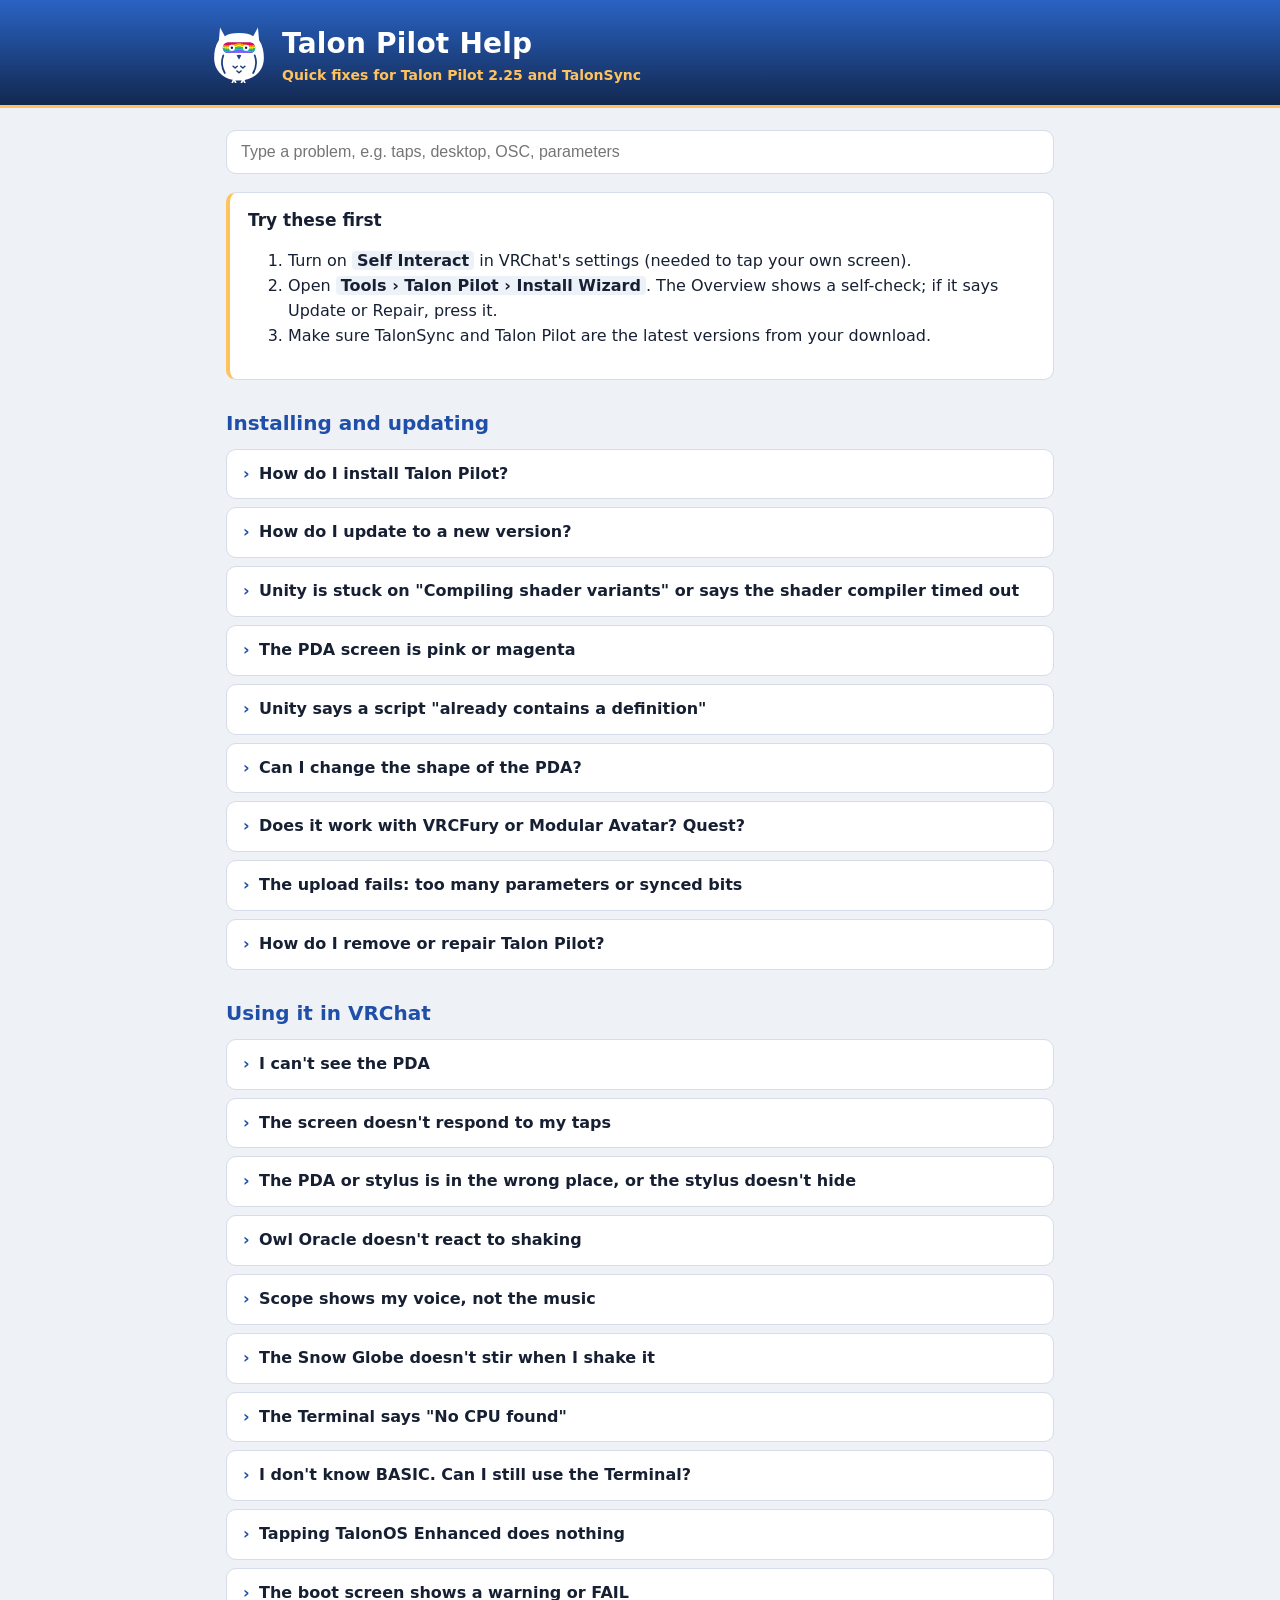
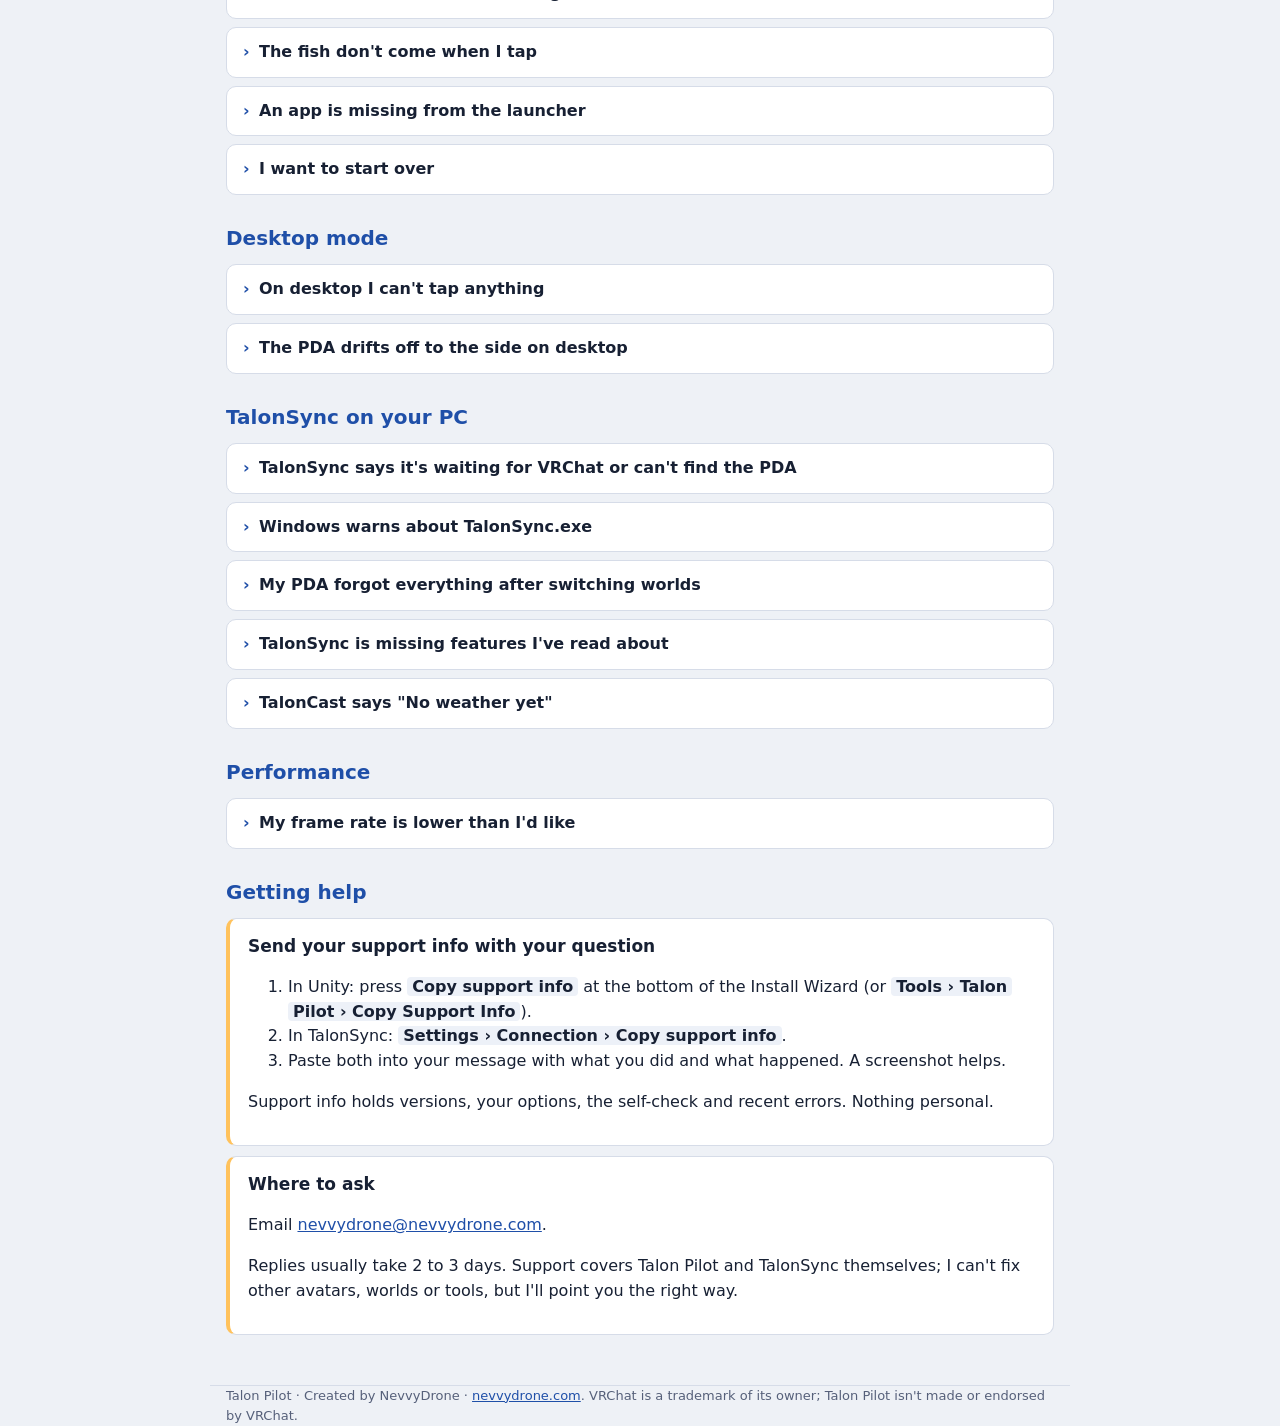
<file: Documentation/Talon_Pilot_Help.html>
<!doctype html>
<html lang="en">
<head>
<meta charset="utf-8">
<meta name="viewport" content="width=device-width, initial-scale=1">
<title>Talon Pilot Help</title>
<meta name="description" content="Fixes for common Talon Pilot and TalonSync problems, and how to get help.">
<style>
:root {
  --bg: #eef1f6; --card: #ffffff; --ink: #172033; --dim: #56607a; --line: #d6dce8;
  --navy: #122850; --blue: #1f4fa8; --gold: #ffc25c; --hint: #f6f8fc; --code: #edf1f8;
}
@media (prefers-color-scheme: dark) {
  :root:not([data-theme="light"]) { --bg: #12161f; --card: #1b2130; --ink: #e4e8f0; --dim: #9aa4b8; --line: #2b3346; --blue: #7aa7ff; --hint: #161b27; --code: #232b3d; }
}
:root[data-theme="dark"] { --bg: #12161f; --card: #1b2130; --ink: #e4e8f0; --dim: #9aa4b8; --line: #2b3346; --blue: #7aa7ff; --hint: #161b27; --code: #232b3d; }
* { box-sizing: border-box; }
body { margin: 0; background: var(--bg); color: var(--ink); font: 16px/1.55 system-ui, -apple-system, "Segoe UI", Roboto, sans-serif; }
header { background: linear-gradient(180deg, #2a63c4, var(--navy)); color: #fff; border-bottom: 3px solid var(--gold); }
.wrap { max-width: 860px; margin: 0 auto; padding: 0 16px; }
.top { display: flex; align-items: center; gap: 14px; padding: 22px 0 18px; }
.top svg { width: 58px; height: 58px; color: #fff; flex: none; }
h1 { margin: 0; font-size: 28px; letter-spacing: .2px; }
.sub { color: var(--gold); font-weight: 600; font-size: 14px; }
.search { margin: 0 0 18px; }
.search input { width: 100%; padding: 12px 14px; font-size: 16px; border-radius: 10px; border: 1px solid var(--line); background: var(--card); color: var(--ink); }
main.wrap { padding: 22px 16px 40px; }
h2 { font-size: 20px; margin: 28px 0 10px; color: var(--blue); }
details { background: var(--card); border: 1px solid var(--line); border-radius: 10px; margin: 8px 0; }
summary { cursor: pointer; padding: 12px 16px; font-weight: 600; list-style: none; }
summary::-webkit-details-marker { display: none; }
summary::before { content: "›"; display: inline-block; width: 1em; color: var(--blue); transition: transform .15s; }
details[open] summary::before { transform: rotate(90deg); }
.a { padding: 0 16px 14px 34px; }
.a p { margin: 6px 0; }
.a ol, .a ul { margin: 6px 0; padding-left: 22px; }
b.k { background: var(--code); border-radius: 4px; padding: 0 5px; font-weight: 600; overflow-wrap: anywhere; -webkit-box-decoration-break: clone; box-decoration-break: clone; }
.box { background: var(--card); border: 1px solid var(--line); border-left: 4px solid var(--gold); border-radius: 10px; padding: 14px 18px; margin: 10px 0; }
.box h3 { margin: 0 0 6px; font-size: 17px; }
.none { display: none; color: var(--dim); padding: 10px 0; }
footer { color: var(--dim); font-size: 13px; padding: 20px 0 40px; border-top: 1px solid var(--line); }
a { color: var(--blue); }
</style>
</head>
<body>
<header><div class="wrap top">
  <svg viewBox="60 64 392 392" aria-hidden="true"><mask id="owlcut"> <rect x="0" y="0" width="512" height="512" fill="white"/> <rect x="146" y="176" width="220" height="70" rx="35" fill="black"/> <circle cx="208" cy="211" r="21" fill="white"/> <circle cx="304" cy="211" r="21" fill="white"/> <circle cx="208" cy="211" r="8" fill="black"/> <circle cx="304" cy="211" r="8" fill="black"/> <path d="M240 262 Q256 256 272 262 L256 292 Z" fill="black"/> <path d="M150 262 C 136 300 138 344 160 382" fill="none" stroke="black" stroke-width="12" stroke-linecap="round"/> <path d="M362 262 C 376 300 374 344 352 382" fill="none" stroke="black" stroke-width="12" stroke-linecap="round"/> <g fill="none" stroke="black" stroke-width="10" stroke-linecap="round" stroke-linejoin="round"> <path d="M216 336 l14 12 l14 -12"/><path d="M268 336 l14 12 l14 -12"/> <path d="M242 368 l14 12 l14 -12"/> </g> </mask> <g mask="url(#owlcut)" fill="currentColor"> <path d="M256 112 C 300 112 330 120 352 134 L 384 74 L 392 160 C 416 196 424 236 424 280 C 424 372 352 432 256 432 C 160 432 88 372 88 280 C 88 236 96 196 120 160 L 128 74 L 160 134 C 182 120 212 112 256 112 Z"/> <path d="M214 426 l -10 24 h 12 l 6 -14 l 6 14 h 12 l -10 -24 Z"/> <path d="M276 426 l -10 24 h 12 l 6 -14 l 6 14 h 12 l -10 -24 Z"/> </g> <clipPath id="visorclip"><rect x="146" y="176" width="220" height="70" rx="35"/></clipPath> <g clip-path="url(#visorclip)"><rect x="145.80" y="159.50" width="14.15" height="32.07" fill="#FF004D"/><rect x="145.80" y="191.17" width="14.15" height="12.07" fill="#FFA300"/><rect x="145.80" y="202.83" width="14.15" height="12.07" fill="#FFEC27"/><rect x="145.80" y="214.50" width="14.15" height="12.07" fill="#00E436"/><rect x="145.80" y="226.17" width="14.15" height="12.07" fill="#29ADFF"/><rect x="145.80" y="237.83" width="14.15" height="32.07" fill="#8E5CFF"/><rect x="159.55" y="163.00" width="14.15" height="32.07" fill="#FF004D"/><rect x="159.55" y="194.67" width="14.15" height="12.07" fill="#FFA300"/><rect x="159.55" y="206.33" width="14.15" height="12.07" fill="#FFEC27"/><rect x="159.55" y="218.00" width="14.15" height="12.07" fill="#00E436"/><rect x="159.55" y="229.67" width="14.15" height="12.07" fill="#29ADFF"/><rect x="159.55" y="241.33" width="14.15" height="32.07" fill="#8E5CFF"/><rect x="173.30" y="163.00" width="14.15" height="32.07" fill="#FF004D"/><rect x="173.30" y="194.67" width="14.15" height="12.07" fill="#FFA300"/><rect x="173.30" y="206.33" width="14.15" height="12.07" fill="#FFEC27"/><rect x="173.30" y="218.00" width="14.15" height="12.07" fill="#00E436"/><rect x="173.30" y="229.67" width="14.15" height="12.07" fill="#29ADFF"/><rect x="173.30" y="241.33" width="14.15" height="32.07" fill="#8E5CFF"/><rect x="187.05" y="163.00" width="14.15" height="32.07" fill="#FF004D"/><rect x="187.05" y="194.67" width="14.15" height="12.07" fill="#FFA300"/><rect x="187.05" y="206.33" width="14.15" height="12.07" fill="#FFEC27"/><rect x="187.05" y="218.00" width="14.15" height="12.07" fill="#00E436"/><rect x="187.05" y="229.67" width="14.15" height="12.07" fill="#29ADFF"/><rect x="187.05" y="241.33" width="14.15" height="32.07" fill="#8E5CFF"/><rect x="200.80" y="159.50" width="14.15" height="32.07" fill="#FF004D"/><rect x="200.80" y="191.17" width="14.15" height="12.07" fill="#FFA300"/><rect x="200.80" y="202.83" width="14.15" height="12.07" fill="#FFEC27"/><rect x="200.80" y="214.50" width="14.15" height="12.07" fill="#00E436"/><rect x="200.80" y="226.17" width="14.15" height="12.07" fill="#29ADFF"/><rect x="200.80" y="237.83" width="14.15" height="32.07" fill="#8E5CFF"/><rect x="214.55" y="156.00" width="14.15" height="32.07" fill="#FF004D"/><rect x="214.55" y="187.67" width="14.15" height="12.07" fill="#FFA300"/><rect x="214.55" y="199.33" width="14.15" height="12.07" fill="#FFEC27"/><rect x="214.55" y="211.00" width="14.15" height="12.07" fill="#00E436"/><rect x="214.55" y="222.67" width="14.15" height="12.07" fill="#29ADFF"/><rect x="214.55" y="234.33" width="14.15" height="32.07" fill="#8E5CFF"/><rect x="228.30" y="152.50" width="14.15" height="32.07" fill="#FF004D"/><rect x="228.30" y="184.17" width="14.15" height="12.07" fill="#FFA300"/><rect x="228.30" y="195.83" width="14.15" height="12.07" fill="#FFEC27"/><rect x="228.30" y="207.50" width="14.15" height="12.07" fill="#00E436"/><rect x="228.30" y="219.17" width="14.15" height="12.07" fill="#29ADFF"/><rect x="228.30" y="230.83" width="14.15" height="32.07" fill="#8E5CFF"/><rect x="242.05" y="149.00" width="14.15" height="32.07" fill="#FF004D"/><rect x="242.05" y="180.67" width="14.15" height="12.07" fill="#FFA300"/><rect x="242.05" y="192.33" width="14.15" height="12.07" fill="#FFEC27"/><rect x="242.05" y="204.00" width="14.15" height="12.07" fill="#00E436"/><rect x="242.05" y="215.67" width="14.15" height="12.07" fill="#29ADFF"/><rect x="242.05" y="227.33" width="14.15" height="32.07" fill="#8E5CFF"/><rect x="255.80" y="149.00" width="14.15" height="32.07" fill="#FF004D"/><rect x="255.80" y="180.67" width="14.15" height="12.07" fill="#FFA300"/><rect x="255.80" y="192.33" width="14.15" height="12.07" fill="#FFEC27"/><rect x="255.80" y="204.00" width="14.15" height="12.07" fill="#00E436"/><rect x="255.80" y="215.67" width="14.15" height="12.07" fill="#29ADFF"/><rect x="255.80" y="227.33" width="14.15" height="32.07" fill="#8E5CFF"/><rect x="269.55" y="152.50" width="14.15" height="32.07" fill="#FF004D"/><rect x="269.55" y="184.17" width="14.15" height="12.07" fill="#FFA300"/><rect x="269.55" y="195.83" width="14.15" height="12.07" fill="#FFEC27"/><rect x="269.55" y="207.50" width="14.15" height="12.07" fill="#00E436"/><rect x="269.55" y="219.17" width="14.15" height="12.07" fill="#29ADFF"/><rect x="269.55" y="230.83" width="14.15" height="32.07" fill="#8E5CFF"/><rect x="283.30" y="156.00" width="14.15" height="32.07" fill="#FF004D"/><rect x="283.30" y="187.67" width="14.15" height="12.07" fill="#FFA300"/><rect x="283.30" y="199.33" width="14.15" height="12.07" fill="#FFEC27"/><rect x="283.30" y="211.00" width="14.15" height="12.07" fill="#00E436"/><rect x="283.30" y="222.67" width="14.15" height="12.07" fill="#29ADFF"/><rect x="283.30" y="234.33" width="14.15" height="32.07" fill="#8E5CFF"/><rect x="297.05" y="159.50" width="14.15" height="32.07" fill="#FF004D"/><rect x="297.05" y="191.17" width="14.15" height="12.07" fill="#FFA300"/><rect x="297.05" y="202.83" width="14.15" height="12.07" fill="#FFEC27"/><rect x="297.05" y="214.50" width="14.15" height="12.07" fill="#00E436"/><rect x="297.05" y="226.17" width="14.15" height="12.07" fill="#29ADFF"/><rect x="297.05" y="237.83" width="14.15" height="32.07" fill="#8E5CFF"/><rect x="310.80" y="163.00" width="14.15" height="32.07" fill="#FF004D"/><rect x="310.80" y="194.67" width="14.15" height="12.07" fill="#FFA300"/><rect x="310.80" y="206.33" width="14.15" height="12.07" fill="#FFEC27"/><rect x="310.80" y="218.00" width="14.15" height="12.07" fill="#00E436"/><rect x="310.80" y="229.67" width="14.15" height="12.07" fill="#29ADFF"/><rect x="310.80" y="241.33" width="14.15" height="32.07" fill="#8E5CFF"/><rect x="324.55" y="163.00" width="14.15" height="32.07" fill="#FF004D"/><rect x="324.55" y="194.67" width="14.15" height="12.07" fill="#FFA300"/><rect x="324.55" y="206.33" width="14.15" height="12.07" fill="#FFEC27"/><rect x="324.55" y="218.00" width="14.15" height="12.07" fill="#00E436"/><rect x="324.55" y="229.67" width="14.15" height="12.07" fill="#29ADFF"/><rect x="324.55" y="241.33" width="14.15" height="32.07" fill="#8E5CFF"/><rect x="338.30" y="163.00" width="14.15" height="32.07" fill="#FF004D"/><rect x="338.30" y="194.67" width="14.15" height="12.07" fill="#FFA300"/><rect x="338.30" y="206.33" width="14.15" height="12.07" fill="#FFEC27"/><rect x="338.30" y="218.00" width="14.15" height="12.07" fill="#00E436"/><rect x="338.30" y="229.67" width="14.15" height="12.07" fill="#29ADFF"/><rect x="338.30" y="241.33" width="14.15" height="32.07" fill="#8E5CFF"/><rect x="352.05" y="159.50" width="14.15" height="32.07" fill="#FF004D"/><rect x="352.05" y="191.17" width="14.15" height="12.07" fill="#FFA300"/><rect x="352.05" y="202.83" width="14.15" height="12.07" fill="#FFEC27"/><rect x="352.05" y="214.50" width="14.15" height="12.07" fill="#00E436"/><rect x="352.05" y="226.17" width="14.15" height="12.07" fill="#29ADFF"/><rect x="352.05" y="237.83" width="14.15" height="32.07" fill="#8E5CFF"/></g> <circle cx="208" cy="211" r="21" fill="currentColor"/><circle cx="304" cy="211" r="21" fill="currentColor"/><circle cx="208" cy="211" r="8" fill="#1C1F26"/><circle cx="304" cy="211" r="8" fill="#1C1F26"/></svg>
  <div><h1>Talon Pilot Help</h1><div class="sub">Quick fixes for Talon Pilot 2.25 and TalonSync</div></div>
</div></header>
<main class="wrap">
  <div class="search"><input id="q" type="search" placeholder="Type a problem, e.g. taps, desktop, OSC, parameters" aria-label="Search the help"></div>
  <div class="box">
    <h3>Try these first</h3>
    <ol>
      <li>Turn on <b class="k">Self Interact</b> in VRChat's settings (needed to tap your own screen).</li>
      <li>Open <b class="k">Tools › Talon Pilot › Install Wizard</b>. The Overview shows a self-check; if it says Update or Repair, press it.</li>
      <li>Make sure TalonSync and Talon Pilot are the latest versions from your download.</li>
    </ol>
  </div>

  <h2>Installing and updating</h2>
  <details><summary>How do I install Talon Pilot?</summary><div class="a">
    <ol><li>Import the Talon Pilot package into your avatar project (Unity 2022.3 with the VRChat Avatars SDK 3).</li>
    <li>Open <b class="k">Tools › Talon Pilot › Install Wizard</b>, pick your avatar and follow the Guided Setup.</li>
    <li>Test in Play Mode, then upload. In VRChat: <b class="k">Expressions › Talon Pilot › Power</b>.</li></ol>
  </div></details>
  <details><summary>How do I update to a new version?</summary><div class="a">
    <p>Copy the new <b class="k">Assets/TalonPilot</b> folder over the old one, open the Install Wizard and press <b class="k">Update</b>. Your placement, settings, text and pet are kept. <b class="k">Tools › Talon Pilot › Patch Avatars to Latest</b> updates every avatar in the scene at once.</p>
  </div></details>
  <details><summary>Unity is stuck on "Compiling shader variants" or says the shader compiler timed out</summary><div class="a">
    <p>The first import compiles the screen shader, which can take several minutes. That's normal and only happens once per set of options.</p>
    <p>If Unity reports a timeout: choose <b class="k">Tools › Talon Pilot › Allow Long Shader Compiles</b>, restart Unity and Unity Hub, then right-click <b class="k">Assets/TalonPilot</b> and choose <b class="k">Reimport</b>.</p>
  </div></details>
  <details><summary>The PDA screen is pink or magenta</summary><div class="a">
    <p>Open the Install Wizard and press <b class="k">Check my install</b> (Done page, Overview or Support). It builds every screen program with Unity's own compiler and explains anything that's wrong in plain words.</p>
    <p><b class="k">Use the safe screen for now</b> shows a calm owl-mint screen until it's fixed. The upload also checks by itself and uses the safe screen rather than ever uploading a pink PDA.</p>
  </div></details>
  <details><summary>Unity says a script "already contains a definition"</summary><div class="a">
    <p>There are two copies of Talon Pilot in the project (often an old folder that was renamed or moved). Open the Install Wizard: it moves the stray copies to the trash. Or delete the older folder yourself and keep <b class="k">Assets/TalonPilot</b>.</p>
  </div></details>
  <details><summary>Can I change the shape of the PDA?</summary><div class="a">
    <p>Yes. Every case style and the stylus are in <b class="k">Assets/TalonPilot/Models</b> as FBX files. Open one in Blender, reshape the <b class="k">Body</b> (keep the screen and buttons where they are), export it as FBX into your project, and drag it into <b class="k">Case &amp; Colours › Your own case model</b>. <b class="k">Models/README.txt</b> has the details.</p>
  </div></details>
  <details><summary>Does it work with VRCFury or Modular Avatar? Quest?</summary><div class="a">
    <p>Yes, Talon Pilot works alongside VRCFury and Modular Avatar. It's for PC avatars only: the screen shader is too big for Quest/Android.</p>
  </div></details>
  <details><summary>The upload fails: too many parameters or synced bits</summary><div class="a">
    <p>Talon Pilot uses 9 to 11 of VRChat's 256 synced bits. If your avatar is already near the limit, free a few bits from other toggles, or leave out <b class="k">Beam</b> and <b class="k">TalonCast</b> (Control Center › Apps &amp; Features › Apps on your PDA), which saves 2.</p>
    <p>If VRChat rejects the avatar for having too many parameters overall, leave out apps you don't use and turn off <b class="k">Save typed text</b> or <b class="k">Edit Calendar &amp; Contacts on the PDA</b> in Apps &amp; Features.</p>
  </div></details>
  <details><summary>How do I remove or repair Talon Pilot?</summary><div class="a">
    <p>Repair: open the Install Wizard. If pieces are missing it offers <b class="k">Repair</b>. Remove: <b class="k">Control Center › Support › Remove Talon Pilot from this avatar</b>. Your FX controller is backed up first.</p>
  </div></details>

  <h2>Using it in VRChat</h2>
  <details><summary>I can't see the PDA</summary><div class="a">
    <ul><li>Switch it on: <b class="k">Expressions › Talon Pilot › Power</b>.</li>
    <li>Check that your avatar isn't blocked by a performance or safety setting (other players may need to show your avatar).</li>
    <li>In Unity, run the wizard's self-check (Overview). If the PDA was dragged onto another bone, press <b class="k">Update</b> to reconnect it.</li></ul>
  </div></details>
  <details><summary>The screen doesn't respond to my taps</summary><div class="a">
    <p>Turn on <b class="k">Self Interact</b> in VRChat's settings and tap with the very tip of the stylus. If you chose Finger in the wizard, use the index finger of your other hand.</p>
  </div></details>
  <details><summary>The PDA or stylus is in the wrong place, or the stylus doesn't hide</summary><div class="a">
    <p>Move or rotate them in the Hierarchy. To ride on a wing or paw, use <b class="k">Anchor points</b> in the wizard (Placement). Don't drag them onto another bone by hand; if you did, press <b class="k">Update</b> and they reconnect where you put them.</p>
  </div></details>
  <details><summary>Owl Oracle doesn't react to shaking</summary><div class="a">
    <p>Give the PDA a firm flick, or press Center or tap the screen instead. The shake sensor only runs while the Oracle is open, and only if the Oracle wasn't left out in the wizard.</p>
  </div></details>
  <details><summary>Scope shows my voice, not the music</summary><div class="a">
    <p>Scope's Spectrum and Waveform need AudioLink in the world. In worlds without AudioLink they switch to your voice, and the other styles (LED bars, Sunburst, Plasma and the rest) run from your voice too.</p>
  </div></details>
  <details><summary>The Snow Globe doesn't stir when I shake it</summary><div class="a">
    <p>It takes a hard shake, so normal movement doesn't set it off. You can also tap the globe or press Center.</p>
  </div></details>
  <details><summary>The Terminal says "No CPU found"</summary><div class="a">
    <p>The Terminal runs on your PC inside TalonSync and is an experimental feature you opt in to: in TalonSync open <b class="k">Experimental</b> in the sidebar and switch on <b class="k">Terminal CPU</b>. Start TalonSync, then switch the PDA off and on (or reopen the Terminal) and the screen comes back with a menu: <b>1</b> TalonOS Enhanced, <b>2</b> Talon Enhanced BASIC, <b>3</b> the local terminal with its own commands (type HELP). The Terminal also needs <b class="k">PC link</b> ticked in the Install Wizard.</p>
  </div></details>
  <details><summary>I don't know BASIC. Can I still use the Terminal?</summary><div class="a">
    <p>Yes. Choose <b>1 TalonOS Enhanced</b> from the Terminal's start menu. It's a small desktop with its own apps: open <b>Start</b> for Games (Guess My Number, Tic-Tac-Talon, Moon Lander, Featherword and more), Accessories (Notepad, Calculator, Date/Time, System Monitor) and Settings (Control Panel, where you can switch between the Classic and Skyglass looks). You can tap the screen or use the buttons (Up/Down choose, Center presses, Left goes back or closes, Right opens Start). The BASIC versions of the games are in <b>Programs</b>: <b>List</b> shows how one is written and <b>Edit</b> opens it in BASIC so you can change it.</p>
  </div></details>
  <details><summary>Tapping TalonOS Enhanced does nothing</summary><div class="a">
    <p>Taps reach TalonSync over OSC, so run <b class="k">Apply to avatar</b> again with Talon Pilot 2.19 (it lists the touch grid for OSC), and if VRChat kept an old OSC config, reset it (Action Menu › Options › OSC › Reset Config). The buttons work either way.</p>
  </div></details>
  <details><summary>The boot screen shows a warning or FAIL</summary><div class="a">
    <p>Each boot line is a real check. <b>First boot, set up</b> is normal once on a new avatar. <b>A line was held</b> means something touched the screen while it started (a finger or the other hand). <b>ROM FAIL</b> means the ROM texture was changed or compressed: run <b class="k">Apply to avatar</b> again. <b>RAM FAIL</b> means the animator didn't reach the screen: run <b class="k">Repair</b> in the Control Center. <b>PC link: none</b> just means TalonSync wasn't running (it needs 1.8.7 or later).</p>
  </div></details>
  <details><summary>The fish don't come when I tap</summary><div class="a">
    <p>Tap inside the tank (above the bottom bar). The food drops where you tapped and the fish take a few seconds to swim over. Press Center to drop more in the same place.</p>
  </div></details>
  <details><summary>An app is missing from the launcher</summary><div class="a">
    <p>It was probably left out in the wizard. Open <b class="k">Control Center › Apps &amp; Features › Apps on your PDA</b>, tick it and press <b class="k">Apply to avatar</b>.</p>
  </div></details>
  <details><summary>I want to start over</summary><div class="a">
    <p><b class="k">Expressions › Talon Pilot › Reset</b> has a factory reset that puts every preference back.</p>
  </div></details>

  <h2>Desktop mode</h2>
  <details><summary>On desktop I can't tap anything</summary><div class="a">
    <p>Start TalonSync 1.7 or newer and press the <b class="k">middle mouse button</b> while the dot in the middle of your screen is over the PDA (VRChat must be the window in front). Without TalonSync, use <b class="k">Expressions › Talon Pilot › Desktop › Tap where I look</b>.</p>
  </div></details>
  <details><summary>The PDA drifts off to the side on desktop</summary><div class="a">
    <p>Use <b class="k">Expressions › Talon Pilot › Desktop › Bring PDA in front</b>. It also comes back by itself when you walk off or turn away. Parking needs VRChat Avatars SDK 3.7 or newer.</p>
  </div></details>

  <h2>TalonSync on your PC</h2>
  <details><summary>TalonSync says it's waiting for VRChat or can't find the PDA</summary><div class="a">
    <ol><li>Turn on OSC in VRChat: <b class="k">Action Menu › Options › OSC › Enabled</b>.</li>
    <li>In TalonSync, run <b class="k">Settings › Connection › Connection doctor › Fix</b>.</li>
    <li>Switch avatars once (VRChat sends its OSC list when an avatar loads).</li>
    <li>On Linux, try turning OSCQuery off in TalonSync's settings.</li></ol>
  </div></details>
  <details><summary>Windows warns about TalonSync.exe</summary><div class="a">
    <p>Windows SmartScreen sometimes warns about new programs it hasn't seen often. Choose <b class="k">More info › Run anyway</b> if you built or downloaded it from your Talon Pilot download. You can also run it without building: <b class="k">Run TalonSync (without building).bat</b>.</p>
  </div></details>
  <details><summary>My PDA forgot everything after switching worlds</summary><div class="a">
    <p>Start TalonSync before VRChat. Its <b class="k">live backup</b> (TalonSync 1.15) keeps a copy of everything the PDA remembers the moment it changes, and offers <b class="k">Put it all back</b> when your PDA comes up empty. Older snapshots are on the Backups page. Nothing leaves your PC.</p>
  </div></details>
  <details><summary>TalonSync is missing features I've read about</summary><div class="a">
    <p>You're probably running an older TalonSync.exe. Quit it from the tray and run <b class="k">Build TalonSync.bat</b> again. The version is shown under the TalonSync name.</p>
  </div></details>
  <details><summary>TalonCast says "No weather yet"</summary><div class="a">
    <p>Start TalonSync on your computer and choose your city on its TalonCast page.</p>
  </div></details>

  <h2>Performance</h2>
  <details><summary>My frame rate is lower than I'd like</summary><div class="a">
    <ul><li>Switch the PDA off when you're not using it: almost all of its work stops.</li>
    <li>Leave out apps you don't use (Control Center › Apps &amp; Features › Apps on your PDA). Hoot-agotchi is the biggest saving.</li>
    <li>If you never use VRChat on a desktop, turn off Desktop mode support (Control Center › Desktop).</li>
    <li>Control Center › Performance shows the budget.</li></ul>
  </div></details>
  <p class="none" id="none">Nothing matches. Try another word, or see Getting help below.</p>

  <h2 id="help">Getting help</h2>
  <div class="box">
    <h3>Send your support info with your question</h3>
    <ol>
      <li>In Unity: press <b class="k">Copy support info</b> at the bottom of the Install Wizard (or <b class="k">Tools › Talon Pilot › Copy Support Info</b>).</li>
      <li>In TalonSync: <b class="k">Settings › Connection › Copy support info</b>.</li>
      <li>Paste both into your message with what you did and what happened. A screenshot helps.</li>
    </ol>
    <p>Support info holds versions, your options, the self-check and recent errors. Nothing personal.</p>
  </div>
  <div class="box">
    <h3>Where to ask</h3>
    <p>Email <a href="mailto:nevvydrone@nevvydrone.com">nevvydrone@nevvydrone.com</a>.</p>
    <p>Replies usually take 2 to 3 days. Support covers Talon Pilot and TalonSync themselves; I can't fix other avatars, worlds or tools, but I'll point you the right way.</p>
  </div>
</main>
<footer class="wrap">Talon Pilot · Created by NevvyDrone · <a href="https://nevvydrone.com">nevvydrone.com</a>. VRChat is a trademark of its owner; Talon Pilot isn't made or endorsed by VRChat.</footer>
<script>
(function () {
  var q = document.getElementById('q'), items = [].slice.call(document.querySelectorAll('main details')), none = document.getElementById('none');
  q.addEventListener('input', function () {
    var t = q.value.trim().toLowerCase(), shown = 0;
    items.forEach(function (d) {
      var hit = !t || d.textContent.toLowerCase().indexOf(t) >= 0;
      d.style.display = hit ? '' : 'none'; if (hit) shown++;
      d.open = !!t && hit;
    });
    none.style.display = shown ? 'none' : 'block';
    [].slice.call(document.querySelectorAll('main h2')).forEach(function (h) {
      if (h.id === 'help') return;
      var n = h.nextElementSibling, any = false;
      while (n && n.tagName !== 'H2') { if (n.tagName === 'DETAILS' && n.style.display !== 'none') any = true; n = n.nextElementSibling; }
      h.style.display = any ? '' : 'none';
    });
  });
})();
</script>
</body>
</html>
</file>
